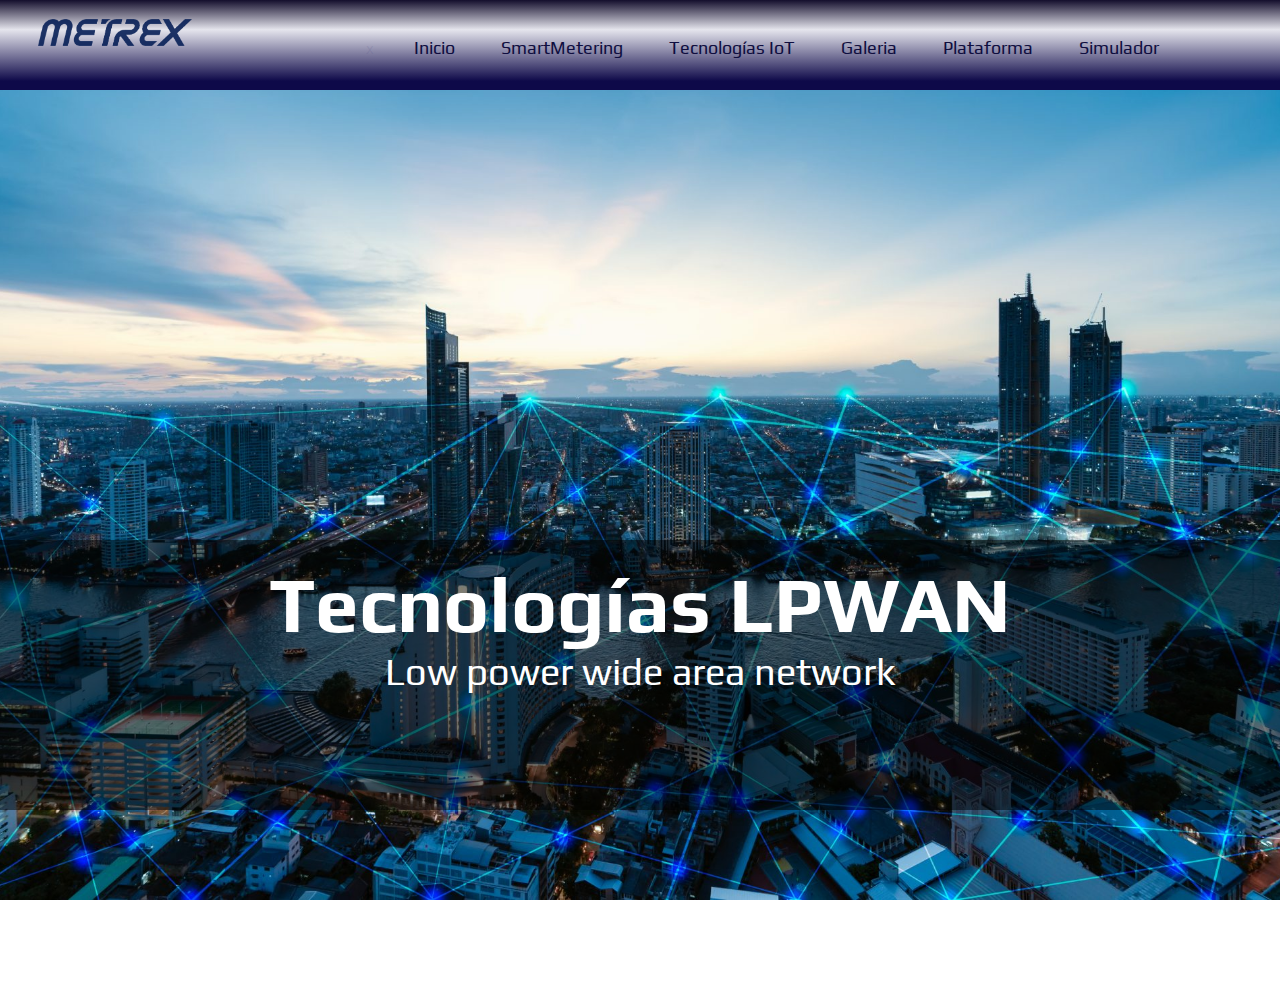
<file: Index.html>
<!DOCTYPE html>
<html lang="en">
<head>
    <meta charset="UTF-8">
    <meta name="viewport" content="width=device-width, initial-scale=1.0">
    <link rel="stylesheet" href="style1.css">
    <link rel="stylesheet" href="normalize.css">
    <link rel="preconnect" href="https://fonts.googleapis.com">
    <link rel="preconnect" href="https://fonts.gstatic.com" crossorigin>
    <link href="https://fonts.googleapis.com/css2?family=Palanquin:wght@200;400;600&family=Play:wght@700&display=swap" rel="stylesheet">
    <title>LPWAN - Metrex</title>
</head>
<body>
    <nav class="menuNavegacion">
            <div class="hamburger" onclick="mostrar()">
                <span></span><span></span><span></span>
            </div>
            <div>
                <img src="img/logo.gif" alt="logo empresa" class="logo">
                <ul id="sliding_menu">
                    <li><span class="close" onclick="ocultar()">x</span></li>
                    <li><a href="Index.html">Inicio</a></li>
                    <li><a href="SmartMetering.html">SmartMetering</a></li>
                    <li><a href="TecnologiasIot.html">Tecnologías IoT</a></li>
                    <li><a href="Catalogo.html">Galeria</a></li>
                    <li><a href="Plataforma.html">Plataforma</a></li>
                    <li><a href="Simulador.html">Simulador</a></li>
                </ul>
            </div>
    </nav>
    <header>
            <div class="banner">
                <div class="texto_banner">
                    <H1>Tecnologías LPWAN</H1>
                    <p>Low power wide area network</p>
                </div>         
            </div>
    </header>
    <script src="Javascript/menu.js"></script>
</body>
</html>
</file>
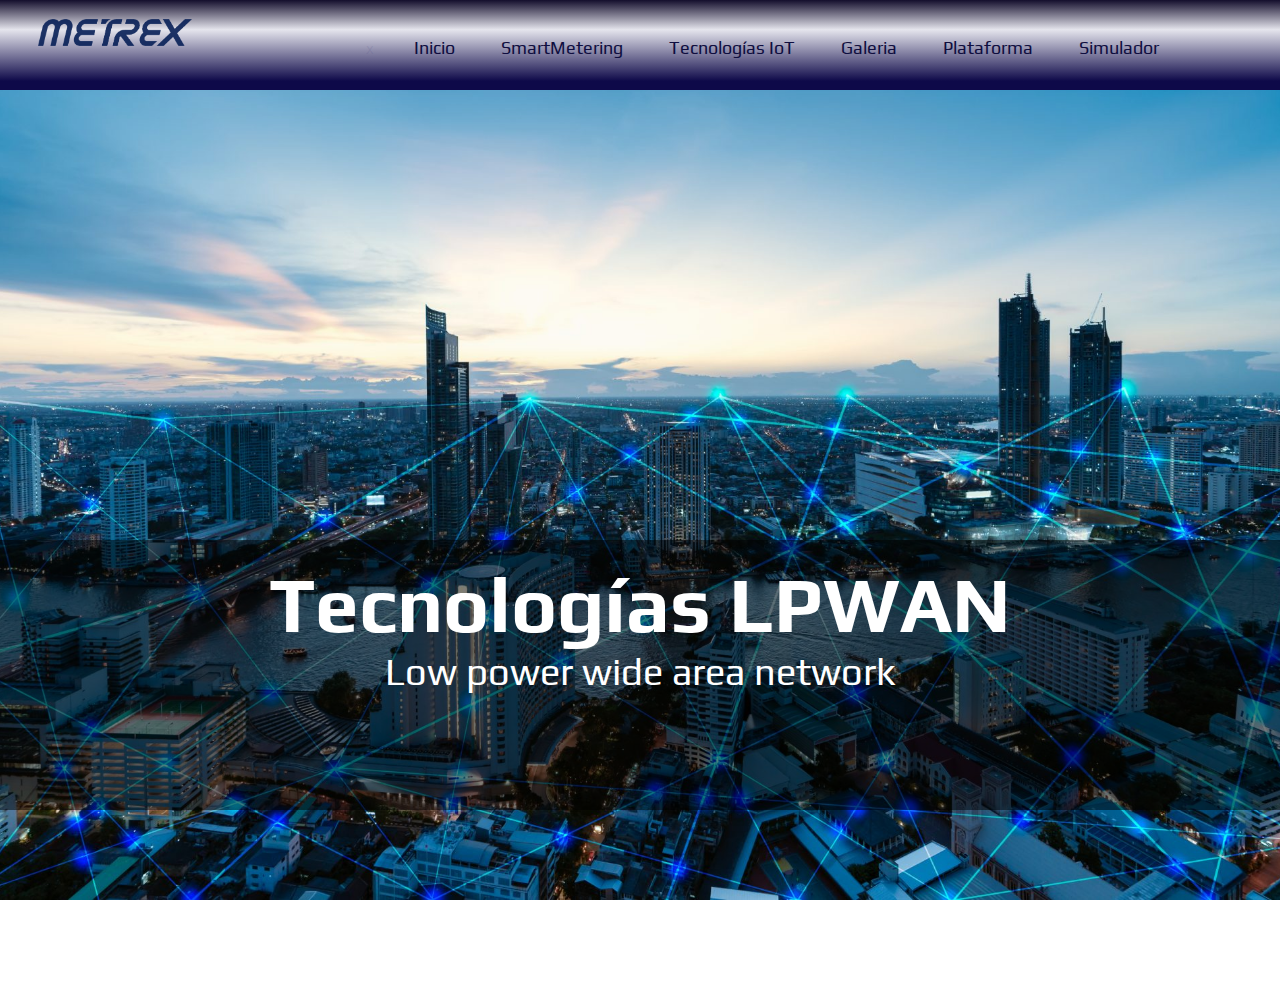
<file: index.html>
<!DOCTYPE html>
<html lang="en">
<head>
    <meta charset="UTF-8">
    <meta name="viewport" content="width=device-width, initial-scale=1.0">
    <link rel="stylesheet" href="style1.css">
    <link rel="stylesheet" href="normalize.css">
    <link rel="preconnect" href="https://fonts.googleapis.com">
    <link rel="preconnect" href="https://fonts.gstatic.com" crossorigin>
    <link href="https://fonts.googleapis.com/css2?family=Palanquin:wght@200;400;600&family=Play:wght@700&display=swap" rel="stylesheet">
    <title>LPWAN - Metrex</title>
</head>
<body>
    <nav class="menuNavegacion">
            <div class="hamburger" onclick="mostrar()">
                <span></span><span></span><span></span>
            </div>
            <div>
                <img src="img/logo.gif" alt="logo empresa" class="logo">
                <ul id="sliding_menu">
                    <li><span class="close" onclick="ocultar()">x</span></li>
                    <li><a href="index.html">Inicio</a></li>
                    <li><a href="SmartMetering.html">SmartMetering</a></li>
                    <li><a href="TecnologiasIot.html">Tecnologías IoT</a></li>
                    <li><a href="Catalogo.html">Galeria</a></li>
                    <li><a href="Plataforma.html">Plataforma</a></li>
                    <li><a href="Simulador.html">Simulador</a></li>
                </ul>
            </div>
    </nav>
    <header>
            <div class="banner">
                <div class="texto_banner">
                    <H1>Tecnologías LPWAN</H1>
                    <p>Low power wide area network</p>
                </div>         
            </div>
    </header>
    <script src="Javascript/menu.js"></script>
</body>
</html>
</file>
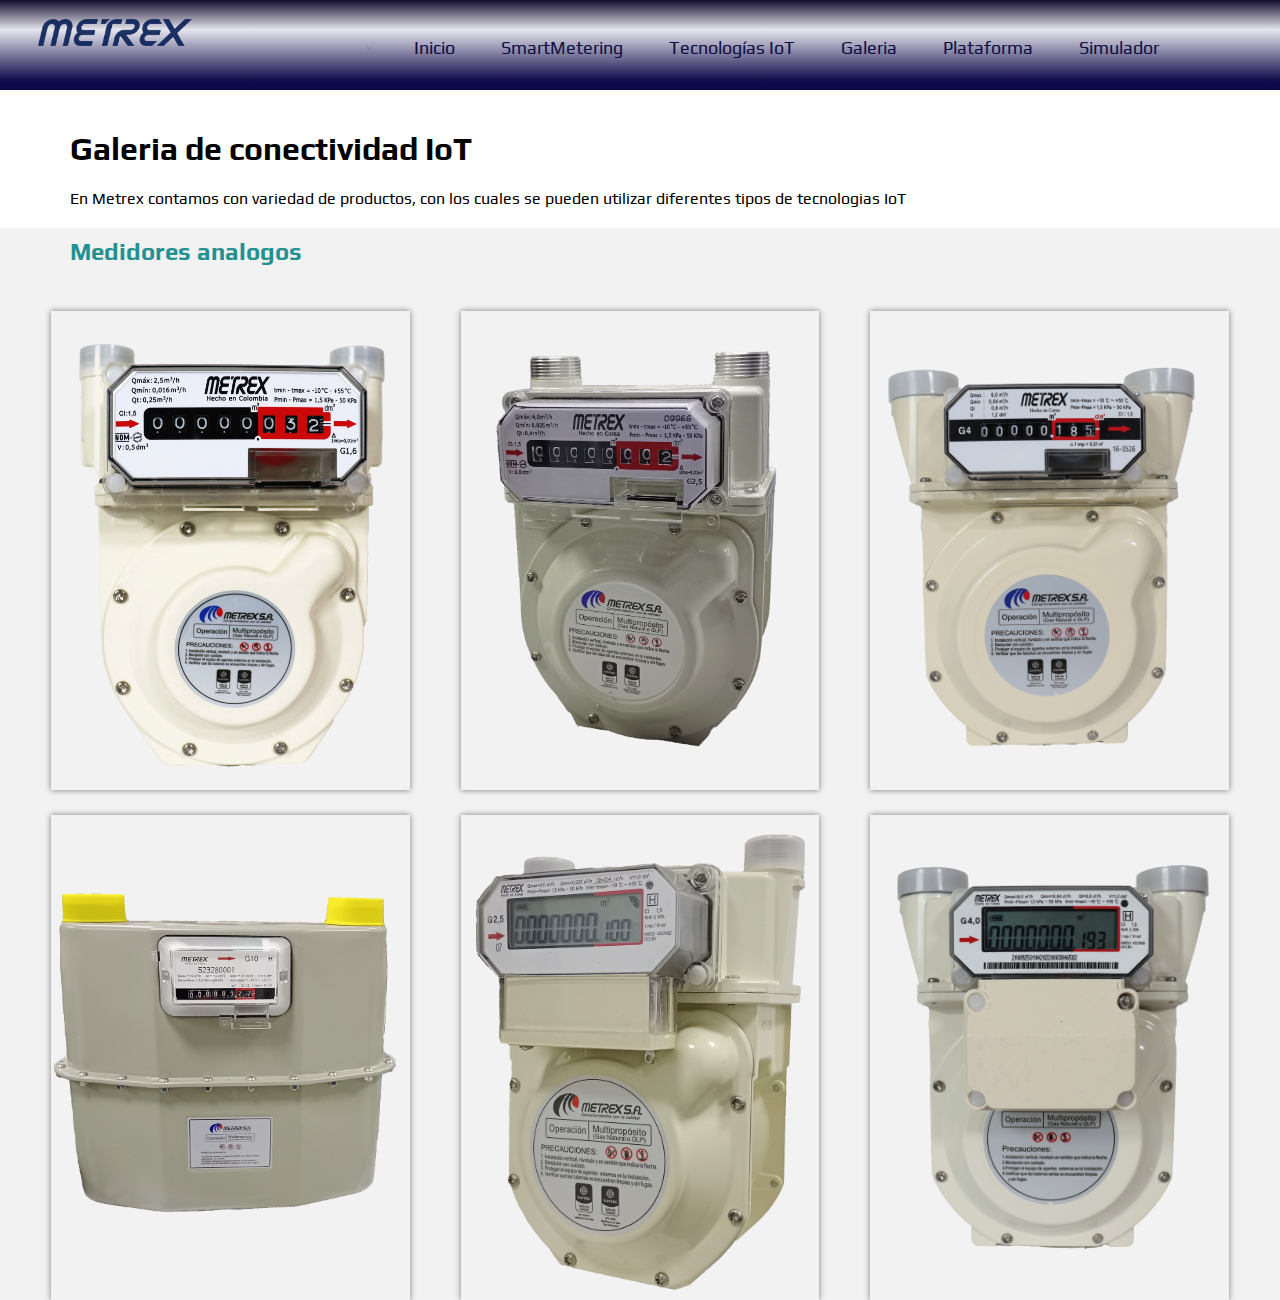
<file: Catalogo.html>
<!DOCTYPE html>
<html lang="en">
<head>
    <meta charset="UTF-8">
    <meta name="viewport" content="width=device-width, initial-scale=1.0">
    <link rel="stylesheet" type="text/css" href="normalize.css">
    <link rel="stylesheet" href="style1.css">
    <link rel="preconnect" href="https://fonts.googleapis.com">
    <link rel="preconnect" href="https://fonts.gstatic.com" crossorigin>
    <link href="https://fonts.googleapis.com/css2?family=Palanquin:wght@200;400;600&family=Play:wght@700&display=swap" rel="stylesheet">
    <title>LPWAN - Metrex</title>
</head>
<body>
    <nav class="menuNavegacion">
        <div class="hamburger" onclick="mostrar()">
            <span></span><span></span><span></span>
        </div>
        <div>
            <img src="img/logo.gif" alt="logo empresa" class="logo">
            <ul id="sliding_menu">
                <li><span class="close" onclick="ocultar()">X</span></li>
                <li><a href="index.html">Inicio</a></li>
                <li><a href="SmartMetering.html">SmartMetering</a></li>
                <li><a href="TecnologiasIot.html">Tecnologías IoT</a></li>
                <li><a href="Catalogo.html">Galeria</a></li>
                <li><a href="Plataforma.html">Plataforma</a></li>
                <li><a href="Simulador.html">Simulador</a></li>
            </ul>
        </div>
    </nav>
    <header>        
        <div class="contenedor-producto">
            <H1 class="titulo">Galeria de conectividad IoT</H1>
            <p class="copy">En Metrex contamos con variedad de productos, con los cuales se pueden utilizar diferentes tipos de tecnologias IoT</p>
        </div>
    </header>
    <main>
        <section class="gallery" id="portafolio">
            <div class="contenedor">
                <h2 class="subtitulo1">Medidores analogos</h2>
                <div class="contenedor-galeria">
                    <img src="img/1 (G1.6).gif" class="img-galeria">
                    <img src="img/2 (G2.5).gif" class="img-galeria">
                    <img src="img/3 (G4).gif" class="img-galeria">
                    <img src="img/5 (G10S).gif" class="img-galeria">
                    <img src="img/6 (G2.5).gif" class="img-galeria">
                    <img src="img/7 (G4).gif" class="img-galeria">
                </div>
            </div>
        </section>
        <section class="image-light">
            <img src="iconos/bx-x.svg" class="close1">
            <img src="img/1 (G1.6).gif" class="agregar-imagen">

        </section>
    </main>
    <script src="Javascript/galeria.js"></script>
    <script src="Javascript/menu.js"></script>
</body>
</html>
</file>
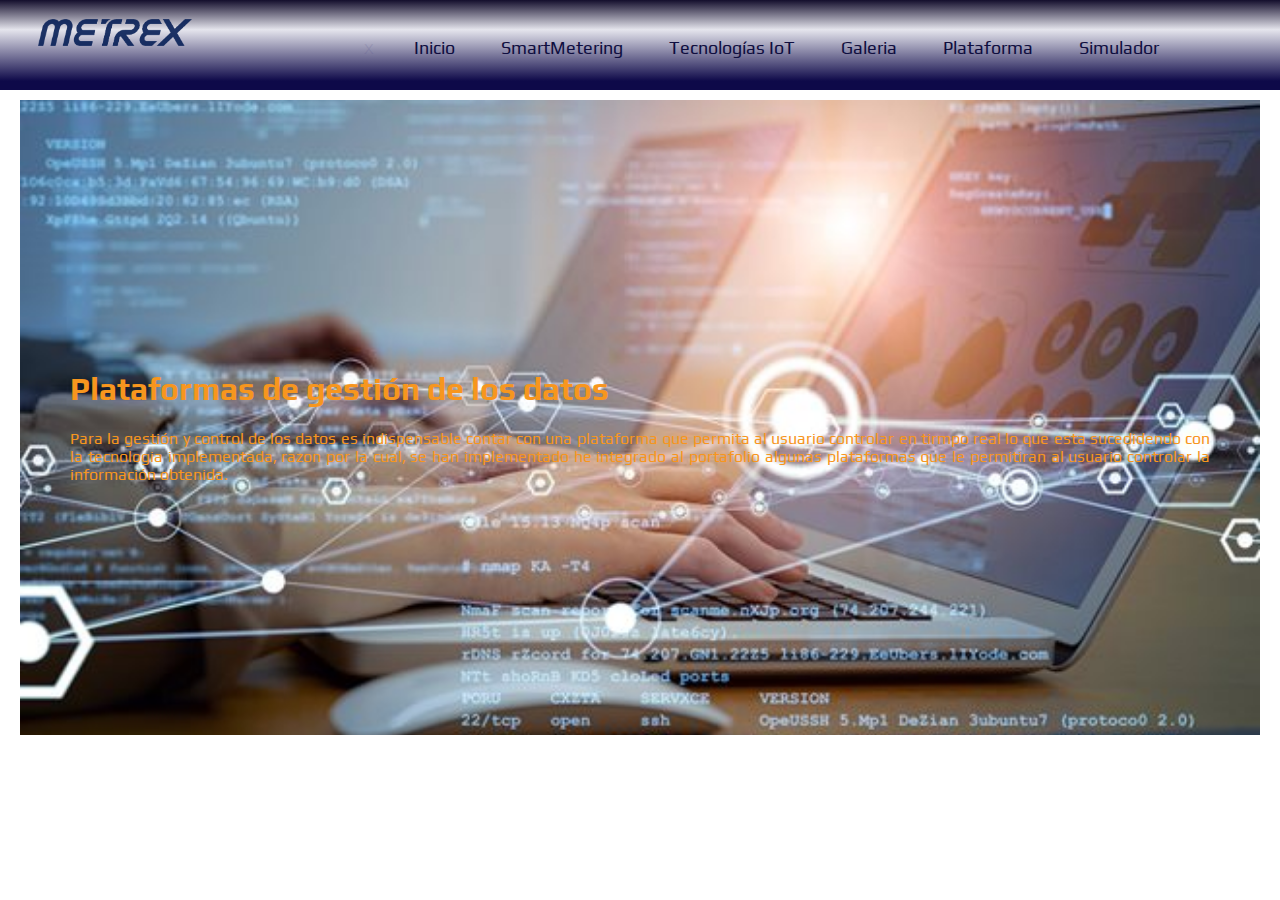
<file: Plataforma.html>
<!DOCTYPE html>
<html lang="en">
<head>
    <meta charset="UTF-8">
    <meta name="viewport" content="width=device-width, initial-scale=1.0">
    <link rel="stylesheet" type="text/css" href="normalize.css">
    <link rel="stylesheet" href="style1.css">
    <link rel="preconnect" href="https://fonts.googleapis.com">
    <link rel="preconnect" href="https://fonts.gstatic.com" crossorigin>
    <link href="https://fonts.googleapis.com/css2?family=Palanquin:wght@200;400;600&family=Play:wght@700&display=swap" rel="stylesheet">
    <title>LPWAN - Metrex</title>
</head>
<body>
    <nav class="menuNavegacion">
        <div class="hamburger" onclick="mostrar()">
            <span></span><span></span><span></span>
        </div>
        <div>
            <img src="img/logo.gif" alt="logo empresa" class="logo">
            <ul id="sliding_menu">
                <li><span class="close" onclick="ocultar()">X</span></li>
                <li><a href="index.html">Inicio</a></li>
                <li><a href="SmartMetering.html">SmartMetering</a></li>
                <li><a href="TecnologiasIot.html">Tecnologías IoT</a></li>
                <li><a href="Catalogo.html">Galeria</a></li>
                <li><a href="Plataforma.html">Plataforma</a></li>
                <li><a href="Simulador.html">Simulador</a></li>
            </ul>
        </div>
    </nav>
    <header>        
        <div class="contenedorplataforma">
            <H1 class="tituloplat">Plataformas de gestión de los datos</H1>
            <p class="copy1">Para la gestión y control de los datos es indispensable contar con una plataforma que permita al usuario controlar en tirmpo real lo que esta sucedidendo con la tecnologia implementada, razon por la cual, se han implementado he integrado al portafolio algunas plataformas que le permitiran al usuario controlar la información obtenida.</p>
        </div>
    </header>
    <script src="Javascript/menu.js"></script>
</file>
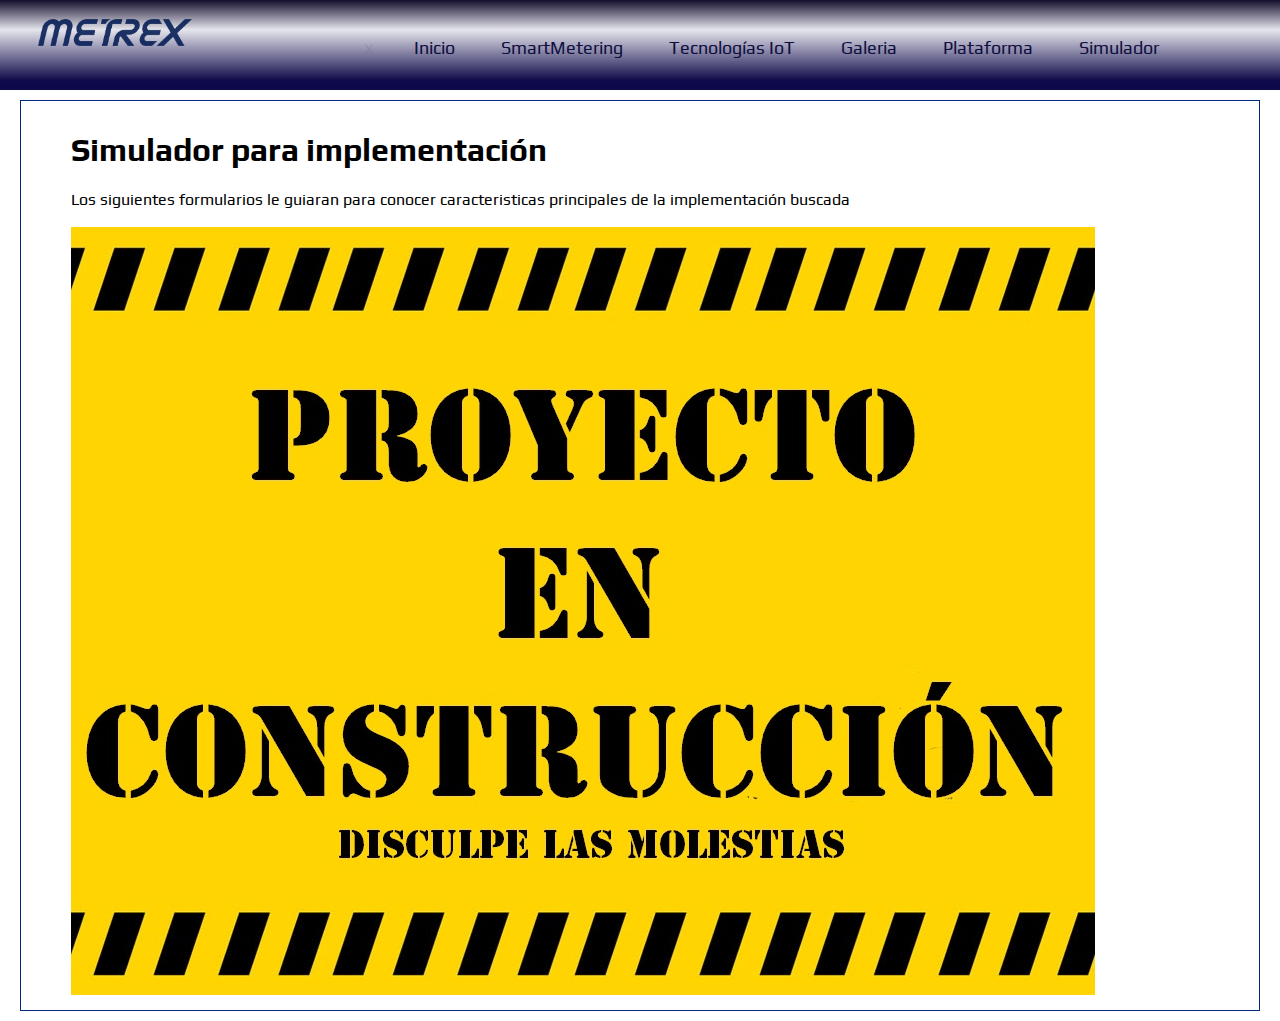
<file: Simulador.html>
<!DOCTYPE html>
<html lang="en">
<head>
    <meta charset="UTF-8">
    <meta name="viewport" content="width=device-width, initial-scale=1.0">
    <link rel="stylesheet" type="text/css" href="normalize.css">
    <link rel="stylesheet" href="style1.css">
    <link rel="preconnect" href="https://fonts.googleapis.com">
    <link rel="preconnect" href="https://fonts.gstatic.com" crossorigin>
    <link href="https://fonts.googleapis.com/css2?family=Palanquin:wght@200;400;600&family=Play:wght@700&display=swap" rel="stylesheet">
    <title>LPWAN - Metrex</title>
</head>
<body>
    <nav class="menuNavegacion">
        <div class="hamburger" onclick="mostrar()">
            <span></span><span></span><span></span>
        </div>
        <div>
            <img src="img/logo.gif" alt="logo empresa" class="logo">
            <ul id="sliding_menu">
                <li><span class="close" onclick="ocultar()">X</span></li>
                <li><a href="index.html">Inicio</a></li>
                <li><a href="SmartMetering.html">SmartMetering</a></li>
                <li><a href="TecnologiasIot.html">Tecnologías IoT</a></li>
                <li><a href="Catalogo.html">Galeria</a></li>
                <li><a href="Plataforma.html">Plataforma</a></li>
                <li><a href="Simulador.html">Simulador</a></li>
            </ul>
        </div>
    </nav>
    <header>        
        <div class="contenedorsimu">
            <H1 class="titulosimu">Simulador para implementación</H1>
            <p class="copy2">Los siguientes formularios le guiaran para conocer caracteristicas principales de la implementación buscada</p><br>
            <img src="img/Proyecto_en_construccion.jpg" alt="Pagina en construcción">
        </div>
    </header>
    <script src="Javascript/menu.js"></script>
</file>
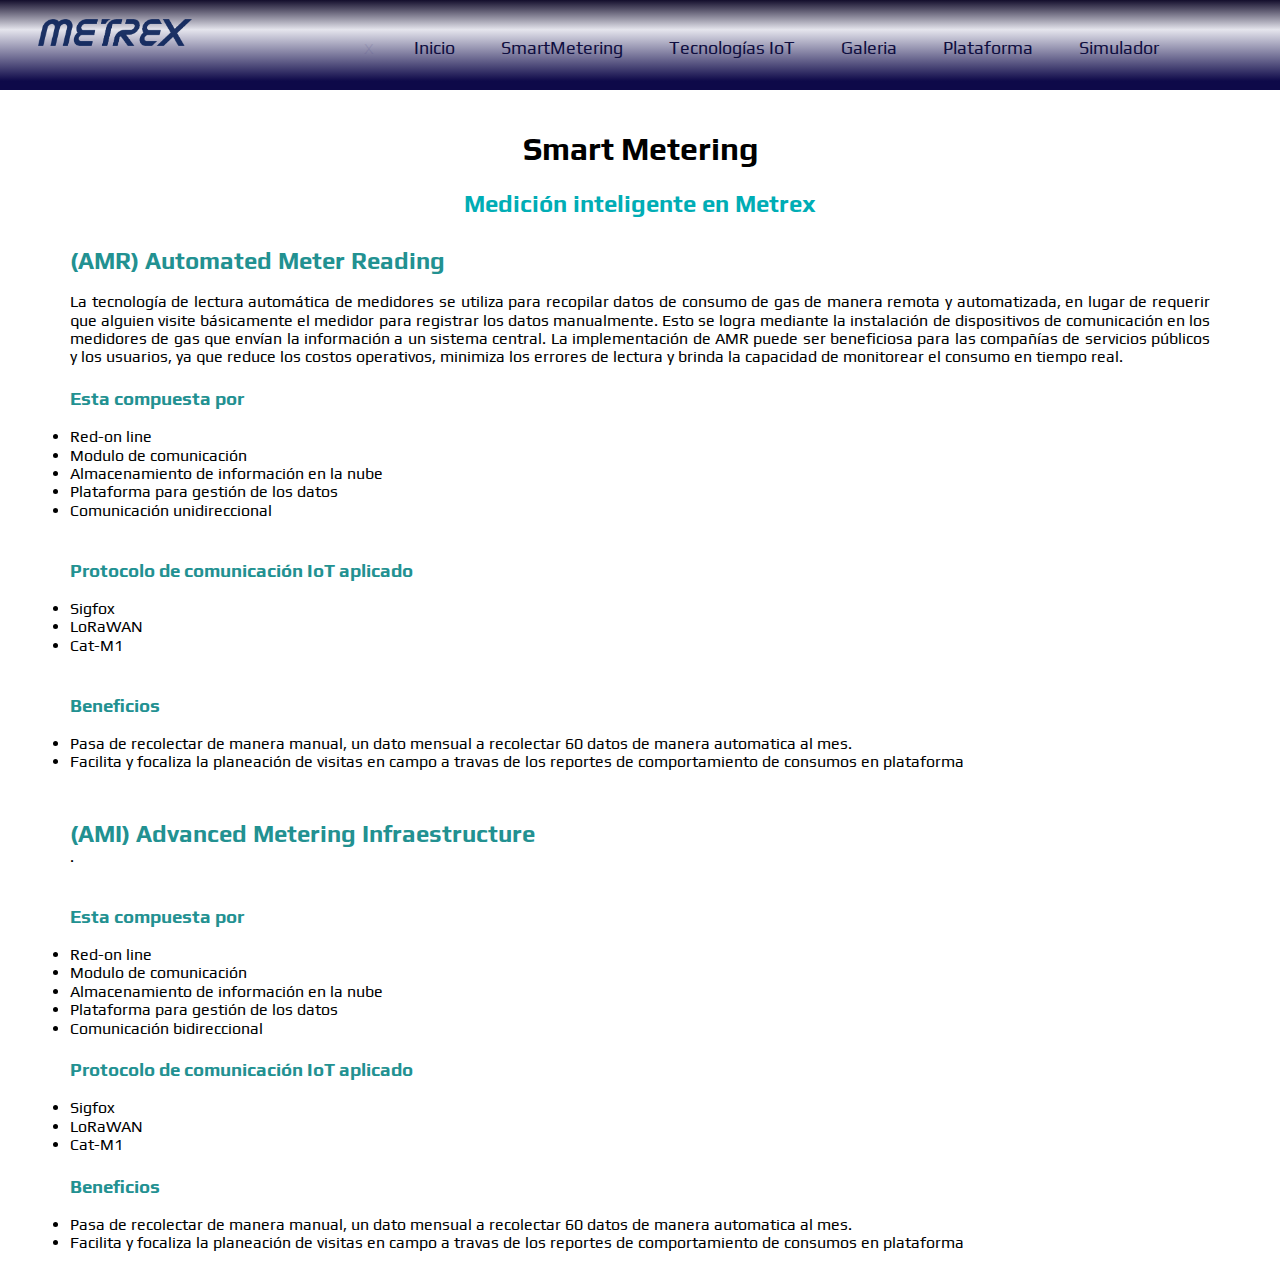
<file: SmartMetering.html>
<!DOCTYPE html>
<html lang="en">
<head>
    <meta charset="UTF-8">
    <meta name="viewport" content="width=device-width, initial-scale=1.0">
    <link rel="stylesheet" type="text/css" href="normalize.css">
    <link rel="stylesheet" href="style1.css">
    <link rel="preconnect" href="https://fonts.googleapis.com">
    <link rel="preconnect" href="https://fonts.gstatic.com" crossorigin>
    <link href="https://fonts.googleapis.com/css2?family=Palanquin:wght@200;400;600&family=Play:wght@700&display=swap" rel="stylesheet">
    <title>LPWAN - Metrex</title>
</head>
<body>
    <nav class="menuNavegacion">
            <div class="hamburger" onclick="mostrar()">
                <span></span><span></span><span></span>
            </div>
            <div>
                <img src="img/logo.gif" alt="logo empresa" class="logo">
                <ul id="sliding_menu">
                    <li><span class="close" onclick="ocultar()">X</span></li>
                    <li><a href="index.html">Inicio</a></li>
                    <li><a href="SmartMetering.html">SmartMetering</a></li>
                    <li><a href="TecnologiasIot.html">Tecnologías IoT</a></li>
                    <li><a href="Catalogo.html">Galeria</a></li>
                    <li><a href="Plataforma.html">Plataforma</a></li>
                    <li><a href="Simulador.html">Simulador</a></li>
                </ul>
            </div>
    </nav> 
    <header>
        <div class="contenedorSM">
            <H1>Smart Metering</H1>
            <h2>Medición inteligente en Metrex</h2>
        </div>
    </header>   
    <main>
        <section class="contenedorAMR" id="medicionAMR">  
            <h2 class="subtituloAmr">(AMR) Automated Meter Reading</h2>
                <div class="definicionamr"><br>
                    <p>La tecnología de lectura automática de medidores se utiliza para recopilar datos de consumo de gas de manera remota y automatizada, en lugar de requerir que alguien visite básicamente el medidor para registrar los datos manualmente. Esto se logra mediante la instalación de dispositivos de comunicación en los medidores de gas que envían la información a un sistema central. La implementación de AMR puede ser beneficiosa para las compañías de servicios públicos y los usuarios, ya que reduce los costos operativos, minimiza los errores de lectura y brinda la capacidad de monitorear el consumo en tiempo real.</p>
                </div>
                <div class="medicionAmr">
                    <h3 class="n-medicionAmr"><br>Esta compuesta por</h3><br>
                        <li>Red-on line</li>
                        <li>Modulo de comunicación</li>
                        <li>Almacenamiento de información en la nube</li>
                        <li>Plataforma para gestión de los datos</li>
                        <li>Comunicación unidireccional</li><br>
                </div>
                <div class="medicionAmr">
                    <h3 class="n-medicionAmr"><br> Protocolo de         comunicación IoT aplicado</h3><br>
                        <li>Sigfox</li>
                        <li>LoRaWAN</li>
                        <li>Cat-M1</li><br>
                </div>
                <div class="medicionAmr">
                    <h3 class="n-medicionAmr"><br>Beneficios</h3><br>
                        <li>Pasa de recolectar de manera manual, un dato mensual a recolectar 60 datos de manera automatica al mes. </li>
                        <li>Facilita y focaliza la planeación de visitas en campo a travas de los reportes de comportamiento de consumos en plataforma</li><br>
                </div>
        </section>
        <section class="contenedorAMI" id="medicionAMI">        
                <div class="medicionAmi">
                    <h2 class="subtituloAmi">(AMI) Advanced Metering Infraestructure </h2>
                    <p>.</p><br>
                </div>
                <div class="medicionAmi">
                    <h3 class="n-medicionAmi"><br>Esta compuesta por</h3><br>
                        <li>Red-on line</li>
                        <li>Modulo de comunicación</li>
                        <li>Almacenamiento de información en la nube</li>
                        <li>Plataforma para gestión de los datos</li>
                        <li>Comunicación bidireccional</li>
                </div>
                <div class="medicionAmi">
                    <h3 class="n-medicionAmi"><br>Protocolo de comunicación IoT aplicado</h3><br>
                         <li>Sigfox</li>
                         <li>LoRaWAN</li>
                         <li>Cat-M1</li>
                </div>
                <div class="medicionAmi">
                    <h3 class="n-medicionAmi"><br>Beneficios</h3><br>
                         <li>Pasa de recolectar de manera manual, un dato mensual a recolectar 60 datos de manera automatica al mes. </li>
                         <li>Facilita y focaliza la planeación de visitas en campo a travas de los reportes de comportamiento de consumos en plataforma</li>
                </div>
        </section>
    </main>
    <script src="Javascript/menu.js"></script>
</body>
</html>
</file>
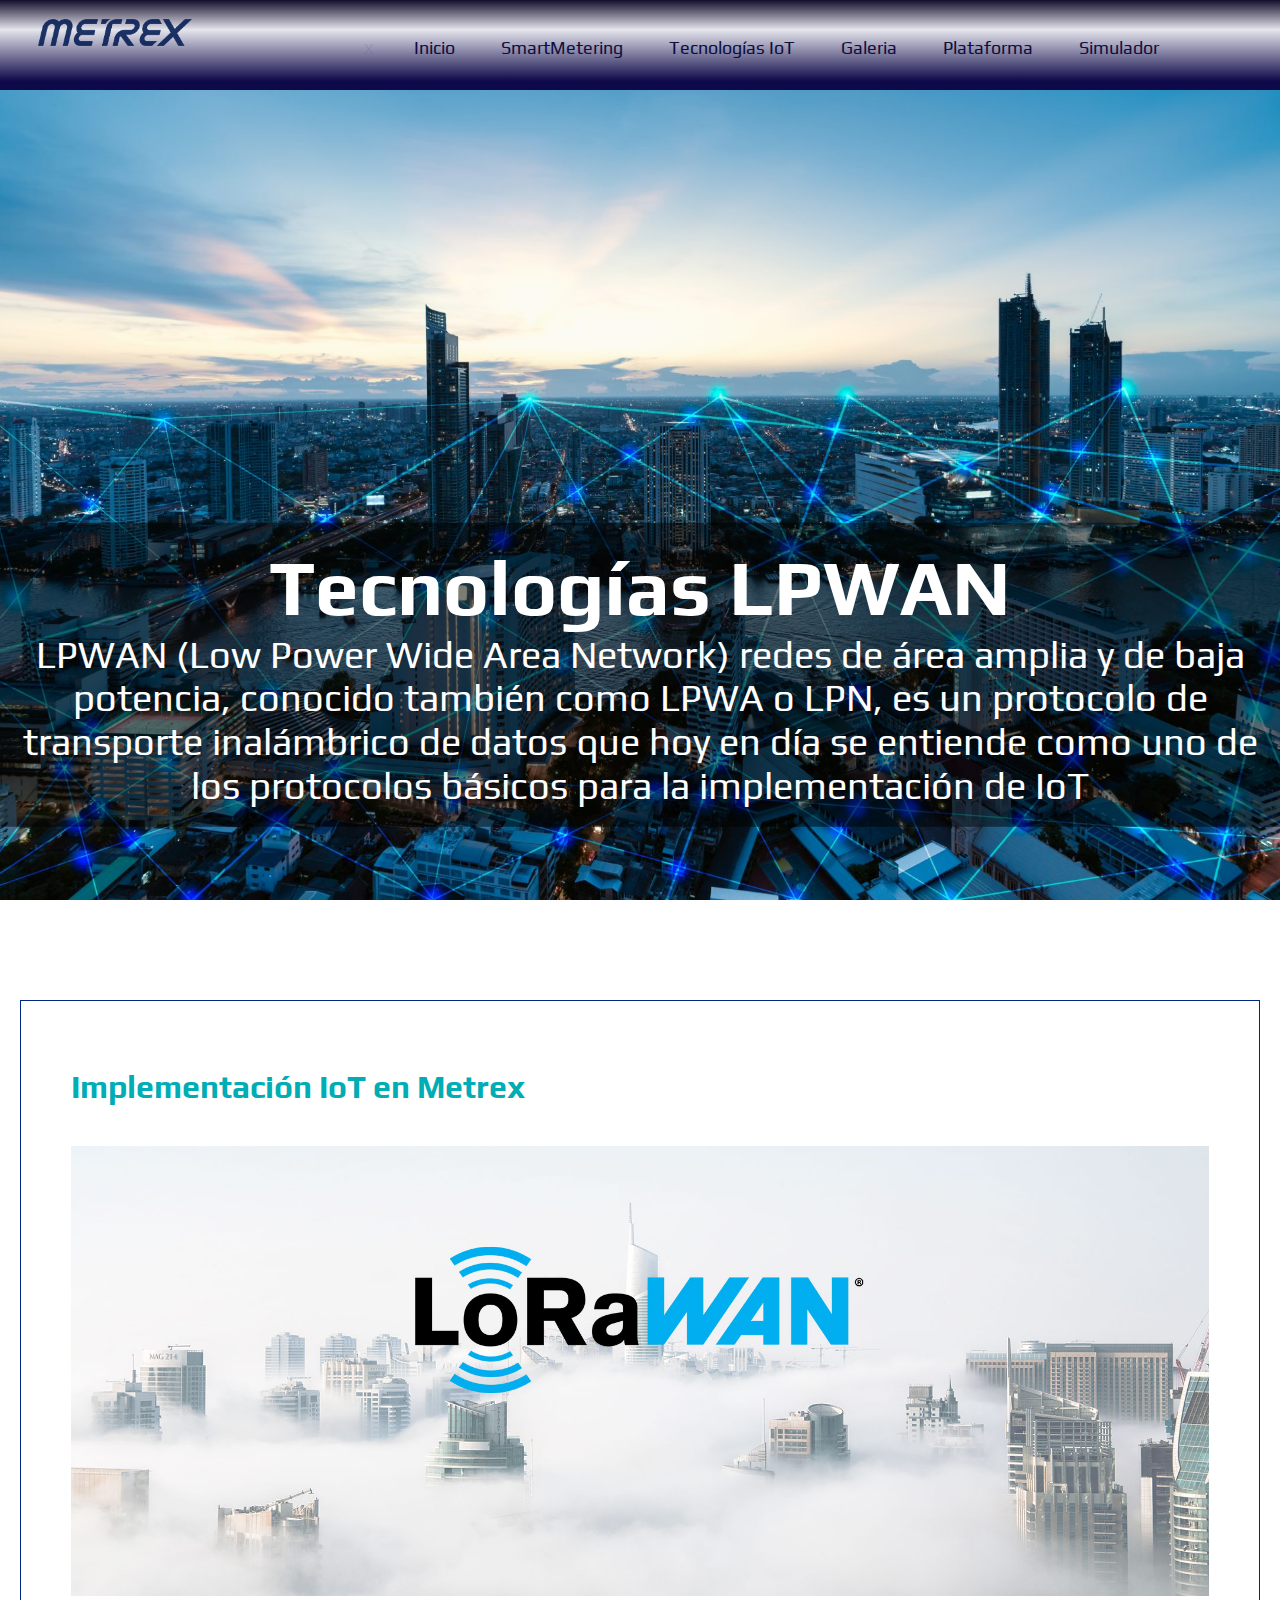
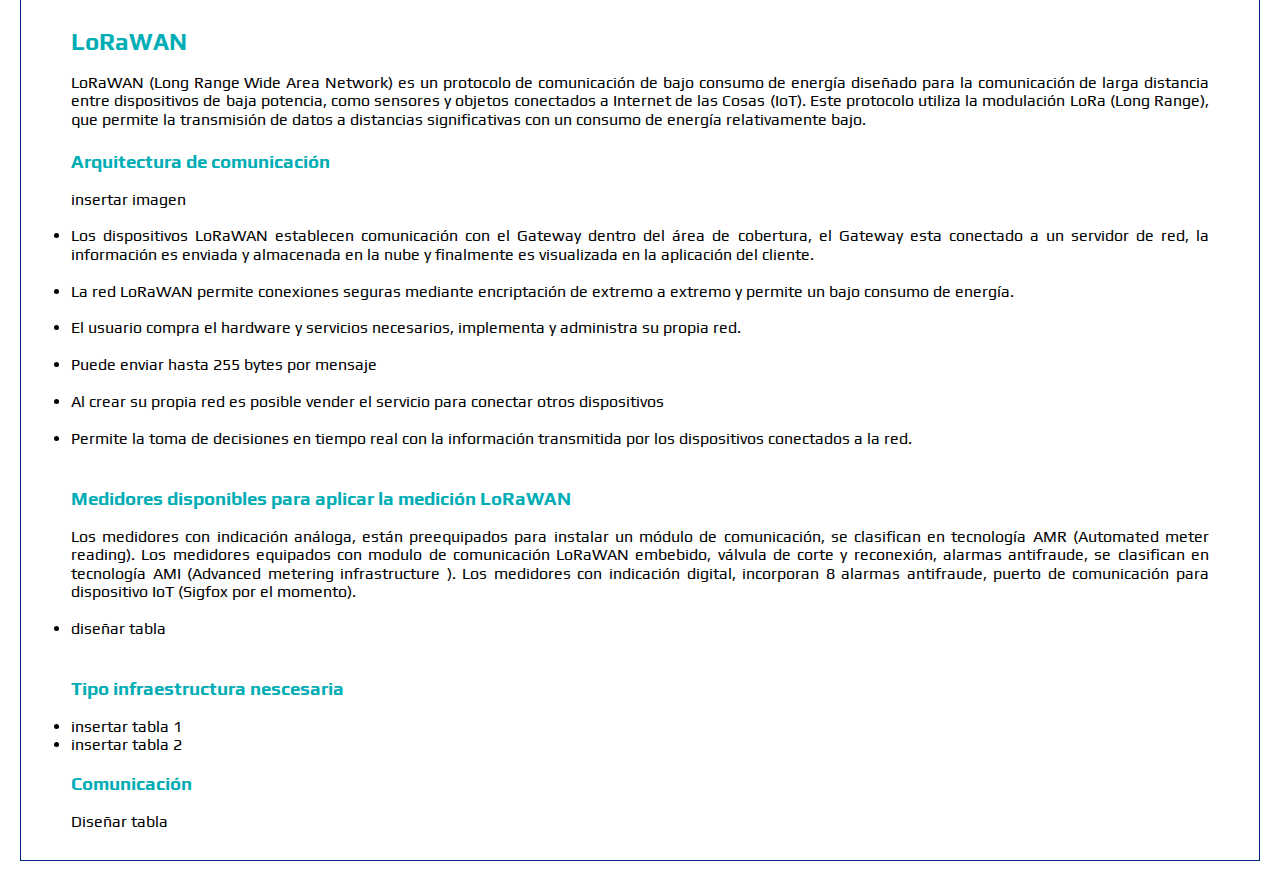
<file: TecnologiasIot.html>
<!DOCTYPE html>
<html lang="en">
<head>
    <meta charset="UTF-8">
    <meta name="viewport" content="width=device-width, initial-scale=1.0">
    <link rel="stylesheet" href="style1.css">
    <link rel="stylesheet" href="normalize.css">
    <link rel="preconnect" href="https://fonts.googleapis.com">
    <link rel="preconnect" href="https://fonts.gstatic.com" crossorigin>
    <link href="https://fonts.googleapis.com/css2?family=Palanquin:wght@200;400;600&family=Play:wght@700&display=swap" rel="stylesheet">
    <title>LPWAN - Metrex</title>
</head>
<body>
    <nav class="menuNavegacion">
            <div class="hamburger" onclick="mostrar()">
                <span></span><span></span><span></span>
            </div>
            <div>
                <img src="img/logo.gif" alt="logo empresa" class="logo">
                <ul id="sliding_menu">
                    <li><span class="close" onclick="ocultar()">X</span></li>
                    <li><a href="index.html">Inicio</a></li>
                    <li><a href="SmartMetering.html">SmartMetering</a></li>
                    <li><a href="TecnologiasIot.html">Tecnologías IoT</a></li>
                    <li><a href="Catalogo.html">Galeria</a></li>
                    <li><a href="Plataforma.html">Plataforma</a></li>
                    <li><a href="Simulador.html">Simulador</a></li>
                </ul>
            </div>
    </nav>
    <header>
            <div class="banner">
                <div class="texto_banner">
                    <H1>Tecnologías LPWAN</H1>
                    <p>LPWAN (Low Power Wide Area Network) redes de área amplia y de baja potencia, conocido también como LPWA o LPN, es un protocolo de transporte inalámbrico de datos que hoy en día se entiende como uno de los protocolos básicos para la implementación de IoT</p>
                </div>         
            </div>
    </header>
    <main>
        <section class="contenedorlorawan" id="lorawan">
            <h1 class="subtitulolora"><br>Implementación IoT en Metrex</h1><br>
                <div class="contenedor_lorawan">
                    <img src="img/LoRaWAN-cover.jpg" alt="icono de lorawan">
                            <div class="medicionlorawan">
                                <h2 class="lorawan"><br>LoRaWAN</h2><br>
                                <p>LoRaWAN (Long Range Wide Area Network) es un protocolo de comunicación de bajo consumo de energía diseñado para la comunicación de larga distancia entre dispositivos de baja potencia, como sensores y objetos conectados a Internet de las Cosas (IoT). Este protocolo utiliza la modulación LoRa (Long Range), que permite la transmisión de datos a distancias significativas con un consumo de energía relativamente bajo.</p>
                            </div>
                            <div class="medicionlorawan">
                                <h3 class="n-lorawan"><br>Arquitectura de comunicación</h3><br>
                                    <p>insertar imagen</p><br>
                                    <li>Los dispositivos LoRaWAN establecen comunicación con el Gateway dentro del área de cobertura, el Gateway esta conectado a un servidor de red, la información es enviada y almacenada en la nube y finalmente es visualizada en la aplicación del cliente.
                                    </li><br>
                                    <li>La red LoRaWAN permite conexiones seguras mediante encriptación de extremo a extremo y permite un bajo consumo de energía.
                                    </li><br>
                                    <li>El usuario compra el hardware y servicios necesarios, implementa y administra su propia red.
                                    </li><br>
                                    <li>Puede enviar hasta 255 bytes por mensaje</li><br>
                                    <li>Al crear su propia red es posible vender el servicio para conectar otros dispositivos</li><br>
                                    <li>Permite la toma de decisiones en tiempo real con la información transmitida por los dispositivos conectados a la red.
                                    </li><br>
                            </div>
                            <div class="medicionlorawan">
                                <h3 class="n-lorawan"><br>Medidores disponibles para aplicar la medición LoRaWAN</h3><br>
                                <p>Los medidores con indicación análoga, están preequipados para instalar un módulo de comunicación, se clasifican en tecnología AMR (Automated meter reading).
                                    Los medidores equipados con modulo de comunicación LoRaWAN embebido, válvula de corte y reconexión, alarmas antifraude, se clasifican en tecnología AMI (Advanced metering infrastructure ).
                                    Los medidores con indicación digital, incorporan 8 alarmas antifraude, puerto de comunicación para dispositivo IoT (Sigfox por el momento).
                                    </p><br>
                                <li>diseñar tabla</li><br>
                            </div>
                            <div class="medicionlorawan">
                                <h3 class="n-lorawan"><br>Tipo infraestructura nescesaria</h3><br>
                                <li>insertar tabla 1 </li>
                                <li>insertar tabla 2</li><br>
                            </div>
                            <div class="medicionlorawan">
                                <h3 class="n-lorawan">Comunicación</h3><br>
                                <p>Diseñar tabla</p><br>
                            </div>
                </div>
        </section>
    </main>
    <script src="Javascript/menu.js"></script>







</body>
</html>
</file>
<file: style1.css>
* {
    padding: 0; 
    margin: 0;
}
body {
    font-family: 'Palanquin', sans-serif;
    font-family: 'Play', sans-serif;
}

:root {
    scroll-behavior: smooth;
}

.logo, .logo img{ 
    width: 12vw;
    height: auto;
    opacity: 90%;
    margin-left: 3%;
    margin-top: 1.5%;
}

.menuNavegacion .close {
    color:rgba(65, 62, 124, 0.129)
}

.menuNavegacion ul{
    float: right;
    margin-right: 100px;
}

.menuNavegacion ul li{
    display: inline-block;
    margin: 38px 15px;
}
.menuNavegacion ul li a{
    font-size: 18px;
    padding: 8px 6px;
    text-decoration: none;
    color: rgb(15, 14, 63);
}

.menuNavegacion ul li a:hover{
    color: #F7961E;
}

.menuNavegacion{
    width: auto;
    height: 10vh;
    background: linear-gradient(to bottom, rgba(8, 2, 34, 0.952), rgb(229, 229, 237)33%, rgb(14, 9, 73)90%)
}


.banner{
    width: 100%;
    height: 100vh;
    background: url('img/Portada2.jpg') no-repeat center/cover;
    background-size: cover;
    background-repeat: no-repeat;
    background-attachment: fixed;
    background-position: center;
    left: 0;
    top: 0;
    z-index: 1;
}

.banner .texto_banner{
    position: absolute;
    top: 75%;
    left: 50%;
    transform: translate(-50%, -50%);
    padding: 20px;
    min-width: 100%;
    min-height: 30%;
    border-radius: 0px;
    background-color: rgba(0, 0, 0, 0.5);
}

.banner .texto_banner p,
.banner .texto_banner h1{
    color: white;
    margin: 0;
    text-align: center;
}

.banner .texto_banner h1{
    font-size: 78px;
}

.banner .texto_banner p{
    font-size: 38px;
}

.titulosm {
    margin: 3%;
    text-align: left;
}

.contenedorSM {
    padding: 10px 130px;
    text-align: center;
    margin: 10px 20px;
}

.contenedorAMR {
    padding: 10px 50px;
    text-align: justify;
    margin: 10px 20px;
}

.subtituloAmr{
    color: #229191;
}

.n-medicionAmr{
    color: #229191;
}

.contenedorAMI {
    padding: 10px 50px;
    text-align: justify;
    margin: 10px 20px;
}

.subtituloAmi{
    color: #229191;
}

.n-medicionAmi{
    color: #229191;
}

.contenedorlorawan{
    padding: 10px 50px;
    text-align: justify;
    margin: 10px 20px;
    border: solid thin rgb(0, 38, 128); 
}

.subtitulolora{
    color: #00ADB5;
}

h2 {
    color: #00ADB5;
}

h3 {
    color: #00ADB5;
}

.contenedorplataforma {
    padding: 250px 50px;
    text-align: justify;
    margin: 10px 20px;
    background: url('img/plataforma.jpg') no-repeat center/cover;
    color: #F7961E;
}

.contenedorsimu{
    padding: 10px 50px;
    text-align: justify;
    margin: 10px 20px;
    border: solid thin rgb(0, 38, 128); 
}

.contenedor-producto{
    padding: 10px 50px;
    text-align: justify;
    margin: 10px 20px;
}

.gallery {
    background-color: #f2f2f2;  
}
  
.contenedor-galeria {
      display: flex;
      justify-content: space-evenly;
      flex-wrap: wrap;
}

.subtitulo1{
    padding: 10px 50px;
    margin: 10px 20px;
    color: #229191;
}
  
.img-galeria {
      width: 28%;
      display: block;
      margin-top: 25px;
      box-shadow: 0 0 6px rgba(0, 0, 0,0.5);
      cursor: pointer;
      object-fit: contain;
}
  
.image-light {
      position: fixed;
      background-color: rgba(0, 0, 0,0.6);
      width: 100%;
      height: 100%;
      top: 0;
      left: 0;
      display: flex;
      justify-content: center;
      align-items: center;
      transition: transform .2s ease-in-out;
      transform: translate(100%);
}
  
.agregar-imagen {
      object-fit: cover;
      width: 60%;
      border-radius: 10px;
      transform: scale(0);
      transition: transform .3s .2s;
}
  
.close1 {
      position: absolute;
      top: 15px;
      right: 25px;
      width: 40px;
      cursor: pointer;
}
  
.showImage {
      transform: scale(1);
} 
  
.show {
      transform: translate(0);
}



@media(max-width: 800px){
    .hamburger{
        width: 30px;
        position: absolute;
        top: 35px;
        transform: translateY(-50%);
    }

    .hamburger span{
        margin-bottom: 3px;
        background-color: rgb(23, 7, 94);
        display: block;
        height: 3px;
    }

    .menuNavegacion .hamburger :hover{
        color: #F7961E;
    }

    .hamburger span{
        margin-left: 10px;
        cursor: pointer;
    }
    
    .logo, .logo img{
        margin-left: 260px;
        width: 200px;
        margin-top: 3.5%;
    }

    .menuNavegacion{
        position: relative;
    }

    nav ul{
        float: none;
        width: 250px;
        padding: 0;
        position: fixed;
        top: 0px;
        bottom: 0;
        background-color: rgb(212, 216, 217);
        margin: 0px;
        padding-top: 40px;
        transition: 1s;
        left: -100%;
        z-index: 2;
    }
   
    .open{
        left: 0;
    }

    .menuNavegacion ul li{
        display: block;
        float: none;
    }

    .menuNavegacion ul li a{
        font-size: 14px;
        padding: 10px 40px;  
    }

    .close{
        display: block;
        position: absolute;
        width: 50px;
        height: 50px;
        right: 10px;
        top: 15px;
        color: rgb(36, 22, 19);
        font-size: 24px;
        cursor: pointer;
    }

    .menuNavegacion ul li span:hover{
        color: #F7961E;
    }

    .banner .texto_banner{
        position: absolute;
        top: 70%;
        left: 50%;
        padding: 30px;
        min-width: 100%;
        min-height: 20%;
        border-radius: 0px;
        background-color: rgba(0, 0, 0, 0.5);
    }

    .banner .texto_banner h1{
        font-size: 38px;
    }
    
    .banner .texto_banner p{
        font-size: 18px;
    }

}
</file>
